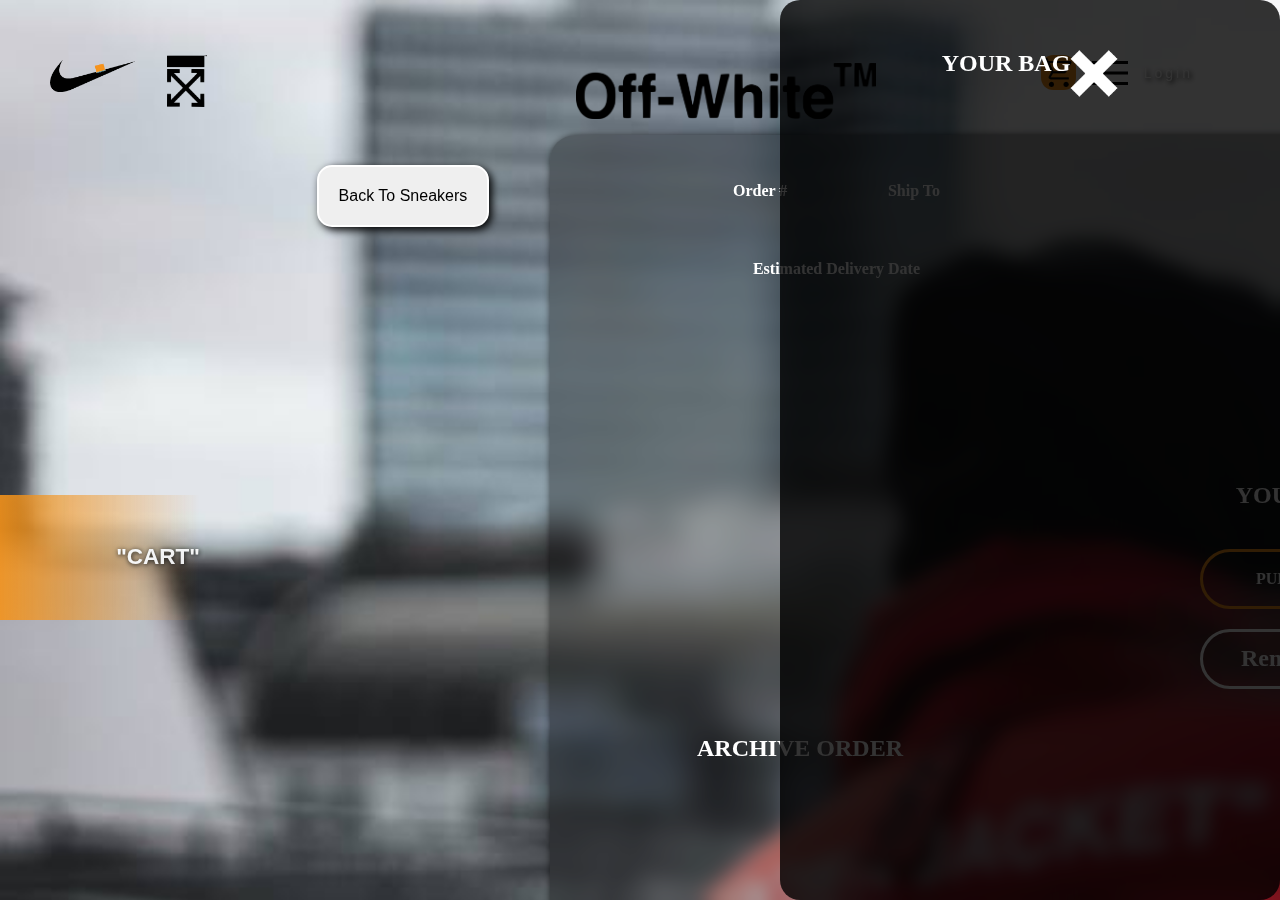
<file: ATB.html>
<!DOCTYPE html>
<html lang="en">
<head>
    <meta charset="UTF-8">
    <meta http-equiv="X-UA-Compatible" content="IE=edge">
    <meta name="viewport" content="width=device-width, initial-scale=1.0">
    <title>Document</title>
    <link rel="stylesheet" href="styles.css" />
    <style>
       .cart-img{
        width: 350px;
        }
    </style>
</head>
<body>
    <div class="main-container">
        <div class="overlay">
       <nav>
            <div class="logo">
                <a href="index.html"> <img class="nike" src="Content/nike ow black.png" alt="" />
                    <img class="ow" src="Content/pngwing.com (1).png" alt="" /></a>
               
              </div>
              <!-- <div class="progress"></div> -->
          <ul>    
            <li class="li1"><a href="#page1"></a></li>
            <li class="li2"><a href="#page2"></a></li>
            <li class="li3"><a href="#page3"></a></li>
            <li class="li4"><a href="#page4"></a></li>
            
          <div class="mini">
              <a href="#"><img width="35px"
                  class="icon c1"
                  src="Content/shopping_cart_FILL0_wght400_GRAD0_opsz48.png"
                  alt=""
              /></a>
              <a href="#"
                ><img onclick="navCartSlide()" width="48px"
                  class="icon c2"
                  src="Content/menu_FILL0_wght400_GRAD0_opsz48.png"
                  alt=""
              /></a>
              <a href="Login.html"><p>Login</p></a>
              
            </ul>
              
        </nav>
        <div class="navCart">
          
          <div class="navTitle">
            <h2>YOUR BAG</h2>
            
            <img onclick="navCartSlide()" width="48px"
            class="icon c2"
            src="Content/exit 2 white .png"
            alt="">
          </div>
           
          <!-- <div class="cart-items">
    
              
                  </div>
       
       <div class="cart-total">
              <strong class="total-title">TOTAL</strong>
              <span class="cart-total-price">$</span>
            </div>
            <button class="purchaseBtn">PURCHASE</button>

            <div class="grand-total">
   
             
            </div>

            <div class="purchase-message">
              
            </div>
            
            
            <div class="bagBtn" onclick="seeBag()">SEE BAG</div>
        </div>
   -->
         
      </div>

      <section class="page">
            <div class="bkgd-container">
                <img class="bkgd-photo"
                width="2560px"
                src="Content/off-white-street-wear-fashion-model-jacket-street-trendy.jpg"
                alt=""
                />
          </div>
          
          <img id="off-white1" src="Content/pngwing.com (2).png" alt="">
         
          <!-- <h1>Choose A Sneaker</h1> -->
          
          <div class="orange-square">
            <h2 id="tag1">"CART"</h2>
          </div>
      
          <div class="transparent-square">
            <h6>Nike Lovers
            </h6>
            <p>Known For Quality, Comfort, Support And cushioning
              Plus A Remarkable Amount Of Support For Your 
              Athletic Or Daily Needs
            </p>
          </div>

        

 <div class="main-bag">

    
            
            <div class="title-bag">
                <h2>YOUR BAG</h2>
            </div>

        

           
        <div class="order-div">
                   <div class="cart-items2">
          


          </div>
     

      

  </div>
             
           <div class="rmbuybtns">

            <div class="cart-total">
              <strong class="total-title"></strong>
              
            </div>
  
        
  
        <div class="purchase-message">
              
            </div>
                
            <div class="purchasebtn"><h1>PURCHASE</h1></div>
                
                <div class="removebtn">
                        <h2>Remove All</h2>
                    </div>
          </div>
     
        

          
            <div class="bottomrow">
                  <h2>ARCHIVE ORDER</h2>
                  <div class="totaldiv">
                  <div class="grand-total">TOTAL CDN  <span class="cart-total-price">$</span></div>
                </div>
            </div>
       
                
          </div>
       </section>
     </div>

     <div class="BTS">
      <a href="Shoes.html"><button class="BTSbtn">Back To Sneakers</button></a>
    </div>

    <div class="extra-info">
           
      <div class="ship">
           <h1>Ship To <Span class="order-name"></Span></h1>
          </div>
      <div class="order-number">
        <h1>Order #<Span class="orderNum-input"></Span></h1>
      </div>

      <div class="delivery-date">
        <h1>Estimated Delivery Date <Span class="month-input"> </Span> <Span class="date-input"></Span></h1>
      </div>

  </div>

    <div class="arrows">
      <img class="prev-arrow" style="visibility: hidden;" src="Content/pngkey.com-curvy-arrow-png-1982127 black.png" alt="">
      <img class="forward-arrow" style="visibility: hidden;" src="Content/pngkey.com-curvy-arrow-png-1982127 black.png" alt="">
  </div>
    
    <script src="ATBscript.js"></script>

   
   
   <script>

setInterval(() => {
       
        
       let cartItems = document.querySelector('.cart-items2');
       let cartHTML = cartItems.innerHTML;
       localStorage.setItem("key1", cartHTML)
       

       let quantityInputs = cartItems.getElementsByClassName('quantity-input')
       let keyCount = n = 2 ; n < 6 ; n++;
       
       
       for(let i = 0; i < quantityInputs.length; i++){
         
         let arr = []
         arr.push(quantityInputs[i].value)
       
       
         localStorage.setItem(`key${keyCount++}`, arr)
        
       };
       
   }, 0);

 
   
        let keyCount = n = 2; n < 6 ; n++;
        document.querySelector('.cart-items2').innerHTML = localStorage.getItem("key1");
        // document.querySelector('.quantity-input').value = localStorage.getItem("key2");
        
        
        
        let quantityInputs = document.getElementsByClassName('quantity-input')
        

        for(let i = 0; i < quantityInputs.length; i++){
          
          quantityInputs[i].value = localStorage.getItem(`key${keyCount++}`);
          
        }
        
     

      </script>
</body>
</html>
</file>
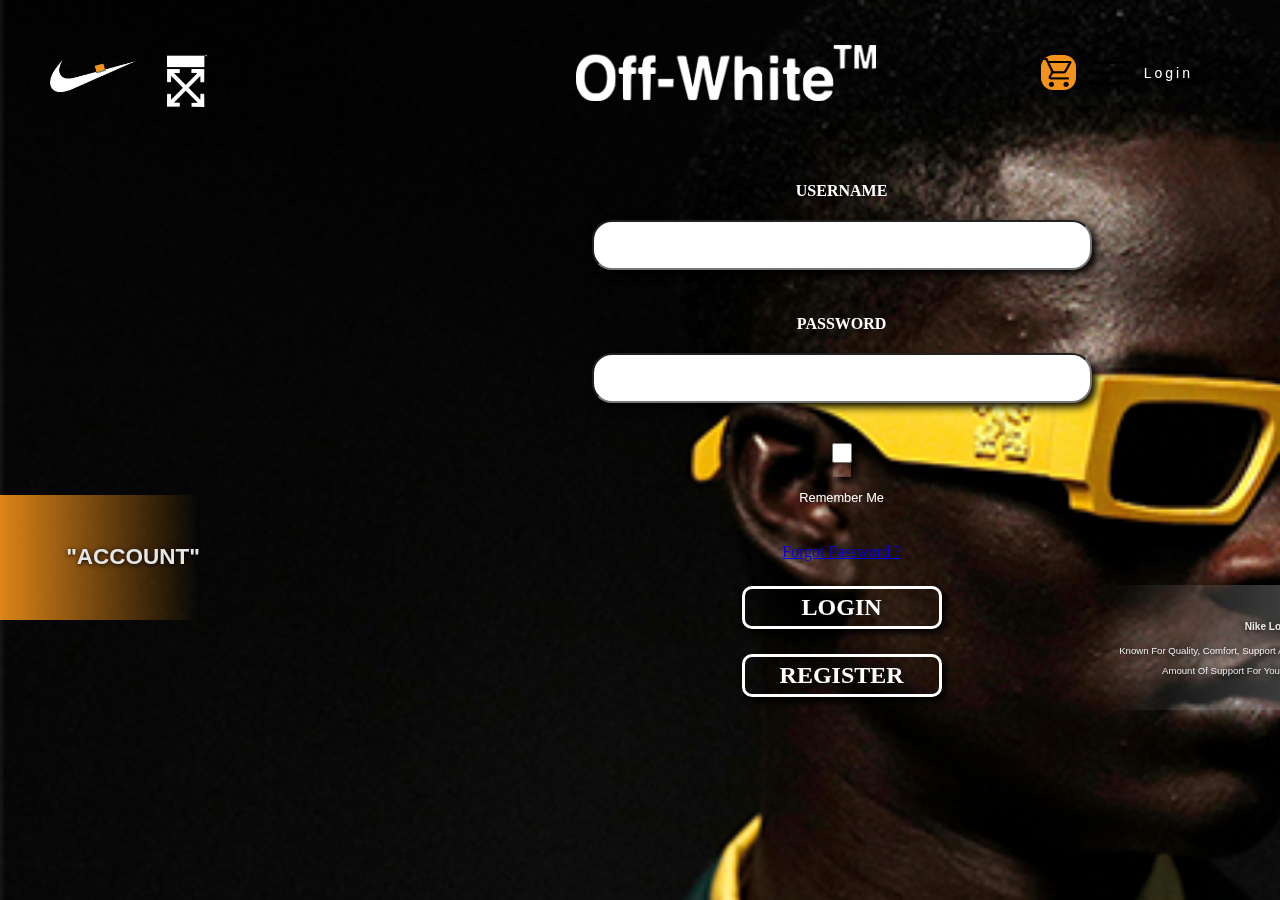
<file: Login.html>
<!DOCTYPE html>
<html lang="en">
<head>
    <meta charset="UTF-8">
    <meta http-equiv="X-UA-Compatible" content="IE=edge">
    <meta name="viewport" content="width=device-width, initial-scale=1.0">
    <title>Document</title>
    <link rel="stylesheet" href="styles.css" />
</head>
<body>
    <div class="main-container">
        <div class="overlay">
       <nav>
            <div class="logo">
                <a href="index.html"> <img class="nike" src="Content/nike ow white.png" alt="" />
                    <img class="ow" src="Content/off white logo white.png" alt="" /></a>
               
              </div>
              <!-- <div class="progress"></div> -->
          <ul>    
            <li class="li1"><a href="#page1"></a></li>
            <li class="li2"><a href="#page2"></a></li>
            <li class="li3"><a href="#page3"></a></li>
            <li class="li4"><a href="#page4"></a></li>
            
          <div class="mini">
              <a href="ATB.html"><img width="35px"
                  class="icon c1"
                  src="Content/shopping_cart_FILL0_wght400_GRAD0_opsz48.png"
                  alt=""
              /></a>
              <a href="#"
                ><img width="48px"
                  class="icon c2"
                  src="Content/menu_FILL0_wght400_GRAD0_opsz48.png"
                  alt=""
              /></a>
              <a href=""><p>Login</p></a>
              
            </ul>
              
        </nav>
    
        <!-- <div id="circBar" class="circles">
          
          <a href="#page1"><img data-active="page1" class="circle g g1 g active-circ" src="Content/circle 1.png" alt=""></a>
          <a href="#page2"><img data-active="page2" class="circle g g2 g" src="Content/circle 1.png" alt=""></a>
          <a href="#page3"><img data-active="page3" class="circle g g3 g" src="Content/circle 1.png" alt=""></a>
          <a href="#page4"><img data-active="page4" class="circle g g4 g" src="Content/circle 1.png" alt=""></a>
          
         </div> -->
         
      </div>

      <section class="page">
            <div class="bkgd-container">
                <img class="bkgd-photo"
                width="2560px"
                src="Content/d6d14da4-ef59-455b-a4a1-a96b8f62c48e_tophero-1.jpg"
                alt=""
                />
          </div>
          
          <div class="orange-square">
            <h2 id="tag1">"ACCOUNT"</h2>
          </div>
      
          <div class="transparent-square">
            <h6>Nike Lovers
            </h6>
            <p>Known For Quality, Comfort, Support And cushioning
              Plus A Remarkable Amount Of Support For Your 
              Athletic Or Daily Needs
            </p>
          </div>

          <div class="contact-container2">
            
            <img id="off-white" src="Content/pngwing.com (2) white.png" alt="">
           
            <div class="case2">
                <h1>USERNAME</h1>
                <input type="text" name="" id="">
            </div>
            
            <div class="case2">
                <h1>PASSWORD</h1>
                <input type="text" name="" id="">
            </div>

            <div class="case2">
              <input class="newsCheckbox" type="checkbox">
              <p class="create3">Remember Me</p>
          </div>

            <div class="case2">
              <a href="#">Forgot Password ?</a>
          </div>

            

            <div class="case2">
                <a href="#" class="loginBtn">LOGIN</a>
            </div>
            <div class="case2">
                <a href="register.html" class="registerBtn">REGISTER</a>
            </div>
            
                  
             
             
             
          </div>
      </section>

    </div>
    
    <script src="script.js"></script>
</body>
</html>
</file>
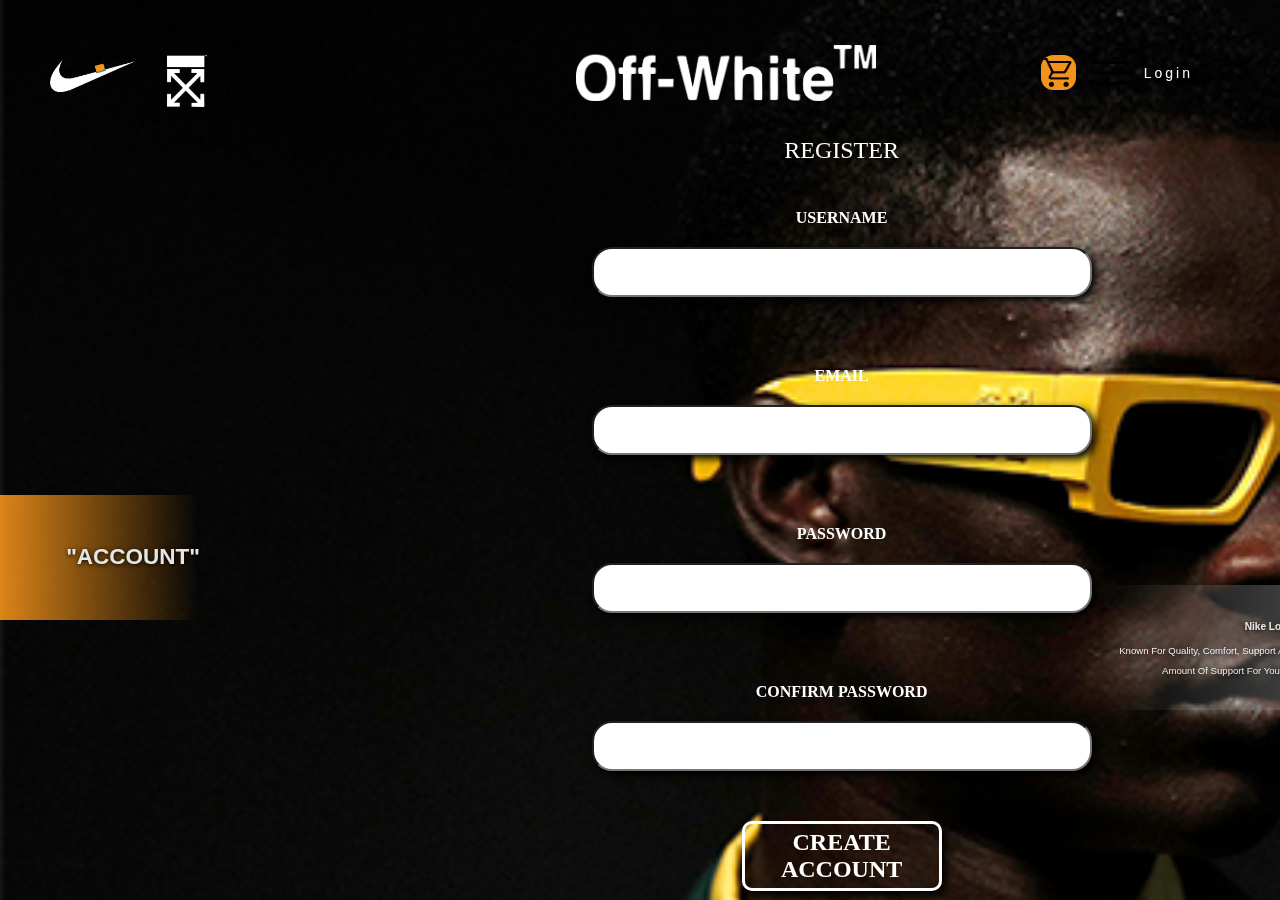
<file: register.html>
<!DOCTYPE html>
<html lang="en">
<head>
    <meta charset="UTF-8">
    <meta http-equiv="X-UA-Compatible" content="IE=edge">
    <meta name="viewport" content="width=device-width, initial-scale=1.0">
    <title>Document</title>
    <link rel="stylesheet" href="styles.css" />
</head>
<body>
    <div class="main-container">
        <div class="overlay">
       <nav>
            <div class="logo">
                <a href="index.html"> <img class="nike" src="Content/nike ow white.png" alt="" />
                    <img class="ow" src="Content/off white logo white.png" alt="" /></a>
               
              </div>
              <!-- <div class="progress"></div> -->
          <ul>    
            <li class="li1"><a href="#page1"></a></li>
            <li class="li2"><a href="#page2"></a></li>
            <li class="li3"><a href="#page3"></a></li>
            <li class="li4"><a href="#page4"></a></li>
            
          <div class="mini">
              <a href="ATB.html"><img width="35px"
                  class="icon c1"
                  src="Content/shopping_cart_FILL0_wght400_GRAD0_opsz48.png"
                  alt=""
              /></a>
              <a href="#"
                ><img width="48px"
                  class="icon c2"
                  src="Content/menu_FILL0_wght400_GRAD0_opsz48.png"
                  alt=""
              /></a>
              <a href="Login.html"><p>Login</p></a>
              
            </ul>
              
        </nav>
    
        <!-- <div id="circBar" class="circles">
          
          <a href="#page1"><img data-active="page1" class="circle g g1 g active-circ" src="Content/circle 1.png" alt=""></a>
          <a href="#page2"><img data-active="page2" class="circle g g2 g" src="Content/circle 1.png" alt=""></a>
          <a href="#page3"><img data-active="page3" class="circle g g3 g" src="Content/circle 1.png" alt=""></a>
          <a href="#page4"><img data-active="page4" class="circle g g4 g" src="Content/circle 1.png" alt=""></a>
          
         </div> -->
         
      </div>

      <section class="page">
            <div class="bkgd-container">
                <img class="bkgd-photo"
                width="2560px"
                src="Content/d6d14da4-ef59-455b-a4a1-a96b8f62c48e_tophero-1.jpg"
                alt=""
                />
          </div>
          
          <div class="orange-square">
            <h2 id="tag1">"ACCOUNT"</h2>
          </div>
      
          <div class="transparent-square">
            <h6>Nike Lovers
            </h6>
            <p>Known For Quality, Comfort, Support And cushioning
              Plus A Remarkable Amount Of Support For Your 
              Athletic Or Daily Needs
            </p>
          </div>

          <div class="contact-container2">
            
            <img id="off-white" src="Content/pngwing.com (2) white.png" alt="">

        <div class="extra">

            <h11 class="althead">REGISTER</h11>
           
            <div class="case2">
                <h1>USERNAME</h1>
                <input type="text" autocomplete="off" value="" name="" id="username">
            </div>

            <div class="case2 collapse1 userPrompt">
                <div class="uPrompt-inner">

                </div>


            </div>

            <div class="case2">
                <h1>EMAIL</h1>
                <input type="text" autocomplete="off" name="" id="email">
            </div>

        

            <div class="case2 emailPromptDeny">


            </div>
            
            <div class="case2">
                <h1>PASSWORD</h1>
                <input type="text" name="" id="password">
            </div>


            <div class="case2 collapse passPrompt">
                    <div class="pPrompt-inner">
                    
                    </div>

            </div>

            <div class="case2">
                <h1>CONFIRM PASSWORD</h1>
                <input type="text" value="" name="" id="confirm">
            </div>

            <div class="case2 collapse confirmPrompt">


            </div>

        
           

            <div class="case2">
                <div class="createAccountBtn">CREATE ACCOUNT</div>
                </div>

            <div class="case2 denyPrompt">


            </div>

          
        </div>

       
       
                <div class="case2 createPromptDiv">

                  
                     </div>


                </div>         
             
             
             
          </div>
      </section>

    </div>
    
    <script src="registerScript.js"></script>
</body>
</html>
</file>
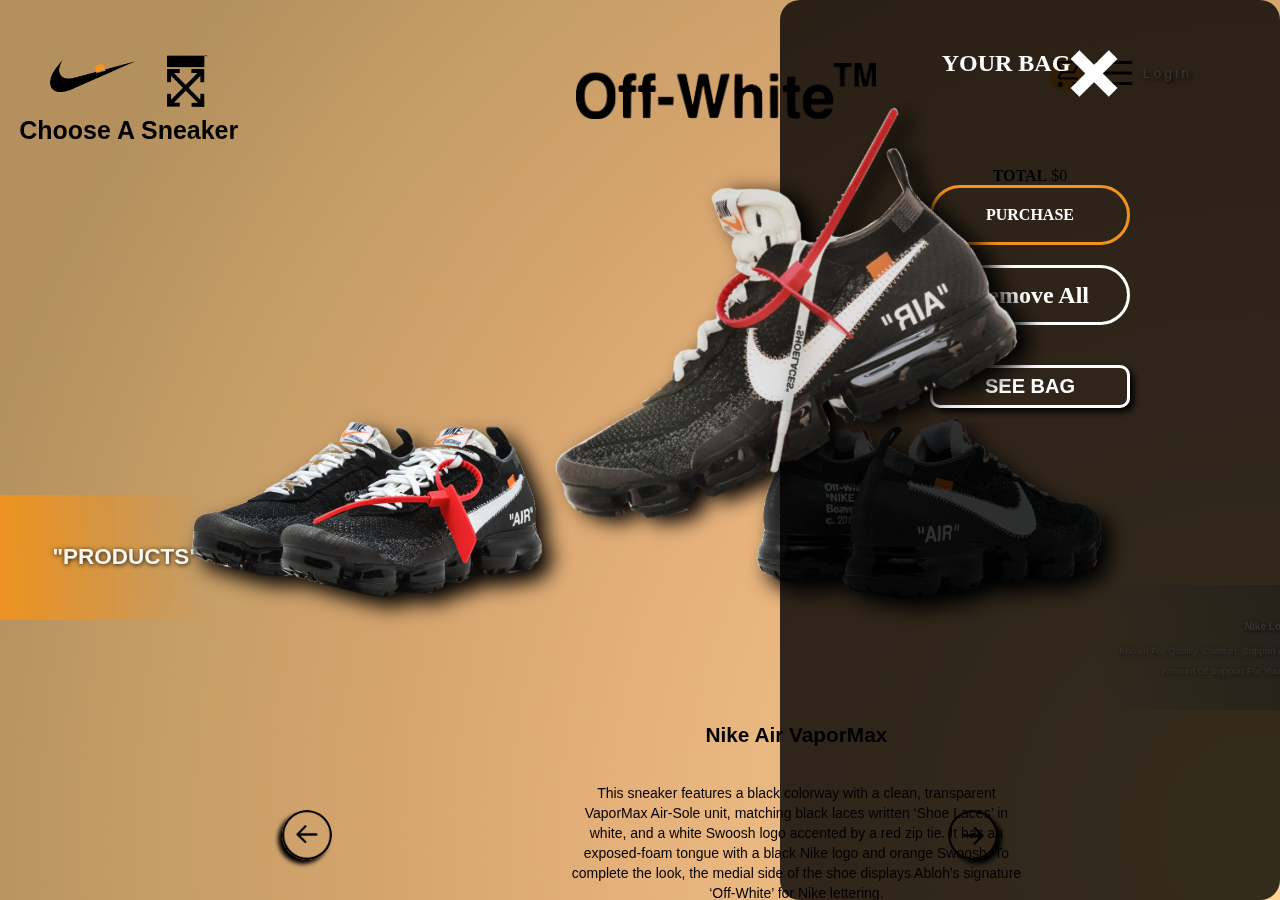
<file: Shoes.html>
<!DOCTYPE html>
<html lang="en">
<head>
    <meta charset="UTF-8">
    <meta http-equiv="X-UA-Compatible" content="IE=edge">
    <meta name="viewport" content="width=device-width, initial-scale=1.0">
    <title>Document</title>
    <link rel="stylesheet" href="styles.css" />
    <style>
      .cart-img{
        width: 100px;
        }
    </style>
</head>
<body>
    <div class="main-container">
        <div class="overlay">
       <nav>
            <div class="logo">
                <a href="index.html"> <img class="nike" src="Content/nike ow black.png" alt="" />
                    <img class="ow" src="Content/pngwing.com (1).png" alt="" /></a>
               
              </div>
              <!-- <div class="progress"></div> -->
          <ul>    
            <li class="li1"><a href="#page1"></a></li>
            <li class="li2"><a href="#page2"></a></li>
            <li class="li3"><a href="#page3"></a></li>
            <li class="li4"><a href="#page4"></a></li>
            
          <div class="mini">
              <a href="ATB.html"><img width="35px"
                  class="icon c1"
                  src="Content/shopping_cart_FILL0_wght400_GRAD0_opsz48.png"
                  alt=""
              /></a>
             <img onclick="navCartSlide()" width="48px"
                  class="icon c2"
                  src="Content/menu_FILL0_wght400_GRAD0_opsz48.png"
                  alt=""
             >
              <a href="Login.html"><p>Login</p></a>
              
            </ul>
              
        </nav>

        <div class="navCart">
          
          <div class="navTitle">
            <h2>YOUR BAG</h2>
            
            <img onclick="navCartSlide()" width="48px"
            class="icon c2"
            src="Content/exit 2 white .png"
            alt="">
          </div>
           
          <div class="cart-items">



          
          </div>
       
       <div class="cart-total">
              <strong class="total-title">TOTAL</strong>
              <span class="cart-total-price">$</span>
            </div>
            <div class="purchasebtn"><h1>PURCHASE</h1></div>

            <div class="removebtn">
              <h2>Remove All</h2>
          </div>

            <div class="grand-total">
   
             
            </div>

            <div class="purchase-message">
              
            </div>
<!-- 
            <button class="testBtn">Test Btn</button>
            <button class="clearBtn">clear Btn</button> -->

           
           
           <form action="ATB.html">

            <div class="bagBtn" onclick="seeBag()">SEE BAG</div>

            </form> 
             
        </div>

      
    
  
         
      </div>

      <div class="cas">
        Choose A Sneaker
       </div>

      <section class="page">
            <div class="bkgd-container">
                <img class="bkgd-photo"
                width="2560px"
                src="Content/off white shoes bkgd orange.png"
                alt=""
                />
          </div>
          
          <img id="off-white1" src="Content/pngwing.com (2).png" alt="">
       
          
          
          <div class="orange-square">
            <h2 id="tag1">"PRODUCTS"</h2>
          </div>
      
          <div class="transparent-square">
            <h6>Nike Lovers
            </h6>
            <p>Known For Quality, Comfort, Support And cushioning
              Plus A Remarkable Amount Of Support For Your 
              Athletic Or Daily Needs
            </p>
          </div>

          <div class="preShoeRight">
            <div class="innerRight">
              <img width="425px" class="preShoePhoto2" src="Content//pngs-trans/vapormax back.png" alt="">
            </div>
            
             </div>
          
          <div class="preShoeLeft">
            <div class="innerLeft">
              <img width="425px" class="preShoePhoto" src="Content//pngs-trans/vapormax front.png" alt="">
            </div>

             </div>
          
<div class="shoes">
       
  
      <div class="w1 g shop-item-active">
                  <img class="shoe" id="shoe1"  src="Content/shoe 1.png" alt="">
                  <h3 class="subtitle">Nike Air VaporMax</h3>
                  <p class="info">This sneaker features a black colorway with a clean, transparent VaporMax Air-Sole unit, matching black laces written ‘Shoe Laces’ in white, and a white Swoosh logo accented by a red zip tie. It has an exposed-foam tongue with a black Nike logo and orange Swoosh. To complete the look, the medial side of the shoe displays Abloh's signature ‘Off-White’ for Nike lettering.</p>
                  
              <div class="shoebtn-div">
                <div class="price">$1524</div>
                    <div class="ATB">ADD TO BAG</div>
                
                  </div>
                </div>

        <div class="w2 shop-item g ">
                  <img class="shoe" id="shoe2"  src="Content/snkrs-special-off-white-dunk-5-e1623680402966.png" alt="">
                  <h3 class="subtitle">Nike Dunk Low</h3>
                  <p class="info">This sneaker features a black colorway with a clean, transparent VaporMax Air-Sole unit, matching black laces written ‘Shoe Laces’ in white, and a white Swoosh logo accented by a red zip tie. It has an exposed-foam tongue with a black Nike logo and orange Swoosh. To complete the look, the medial side of the shoe displays Abloh's signature ‘Off-White’ for Nike lettering.</p>
                  
              <div class="shoebtn-div">
                <div class="price">$1463</div>
                    <div class="ATB">ADD TO BAG</div>
                
                  </div>
                </div>

        <div class="w3 shop-item g ">
                  <img class="shoe" id="shoe3"  src="Content/shoe 2 flip.png" alt="">
                  <h3 class="subtitle">NIKE Air jordan IV</h3>
                  <p class="info">This sneaker features a black colorway with a clean, transparent VaporMax Air-Sole unit, matching black laces written ‘Shoe Laces’ in white, and a white Swoosh logo accented by a red zip tie. It has an exposed-foam tongue with a black Nike logo and orange Swoosh. To complete the look, the medial side of the shoe displays Abloh's signature ‘Off-White’ for Nike lettering.</p>
                  
              <div class="shoebtn-div">
                <div class="price">$975</div>
                    <div class="ATB">ADD TO BAG</div>
                
                  </div>
                </div>

        <div class="w4 shop-item g ">
                  <img class="shoe" id="shoe4"  src="Content/Vigil-Nike-Inline02-GQ-07022019_3x2 trans.png" alt="">
                  <h3 class="subtitle">Nike Terra Kiger 5</h3>
                  <p class="info">This sneaker features a black colorway with a clean, transparent VaporMax Air-Sole unit, matching black laces written ‘Shoe Laces’ in white, and a white Swoosh logo accented by a red zip tie. It has an exposed-foam tongue with a black Nike logo and orange Swoosh. To complete the look, the medial side of the shoe displays Abloh's signature ‘Off-White’ for Nike lettering.</p>
                  
              <div class="shoebtn-div">
                <div class="price">$2235</div>
                    <div class="ATB">ADD TO BAG</div>
                
                  </div>
                </div>

       <div class="w5 shop-item g ">
                  <img class="shoe" id="shoe5"  src="Content/blue nike ow sneaker.png" alt="">
                  <h3 class="subtitle">Nike Air Force 1 Low</h3>
                  <p class="info">This sneaker features a black colorway with a clean, transparent VaporMax Air-Sole unit, matching black laces written ‘Shoe Laces’ in white, and a white Swoosh logo accented by a red zip tie. It has an exposed-foam tongue with a black Nike logo and orange Swoosh. To complete the look, the medial side of the shoe displays Abloh's signature ‘Off-White’ for Nike lettering.</p>
                  
              <div class="shoebtn-div">
                <div class="price">$1735</div>
                    <div class="ATB">ADD TO BAG</div>
                
                  </div>
          </div>




        </div>
          
          <div class="arrows">
            <img class="prev-arrow" src="Content/pngkey.com-curvy-arrow-png-1982127 black.png" alt="">
            <img class="forward-arrow" src="Content/pngkey.com-curvy-arrow-png-1982127 black.png" alt="">
        </div>
          
      </section>

    </div>
    
    <script src="shoesScript.js"></script>

    <script>
const bagBtn = document.querySelector('.bagBtn')
bagBtn.addEventListener('click', totalCartHTML)
document.querySelector('.ATB').addEventListener('click', localATBBtn)



// test/clear buttons

// const testBtn = document.querySelector('.testBtn')
//  testBtn.addEventListener('click', () => {

//   let cartItems = document.querySelector('.cart-items');
//   let cartHTML = cartItems.innerHTML
//   localStorage.setItem("key1", cartHTML)

  
//   let quantityInputs = cartItems.getElementsByClassName('quantity-input')
//   let keyCount = i = 2 ; i < 6 ; i++;
  
  
//   for(let i = 0; i < quantityInputs.length; i++){
    
//     let arr = []
//     arr.push(quantityInputs[i].value)
   
   
//     localStorage.setItem(`key${keyCount++}`, arr)
//     console.log(arr)
//   };
  

     
// })

// clear
//   clear doesnt need a loop or specific key apparently

// const clearBtn = document.querySelector('.clearBtn').addEventListener('click', () =>{
//   let keyCount = i = 2 ; i < 6 ; i++;
//   for( let i = 0; i< localStorage.length; i++){

//     localStorage.clear()

//   }

// })



// SEE BAG btn
      

function totalCartHTML(){
    setTimeout(() => {
       
        
        let cartItems = document.querySelector('.cart-items');
        let cartHTML = cartItems.innerHTML;
        localStorage.setItem("key1", cartHTML)
        

        let quantityInputs = cartItems.getElementsByClassName('quantity-input')
        let keyCount = n = 2 ; n < 6 ; n++;
        
        
        for(let i = 0; i < quantityInputs.length; i++){
          
          let arr = []
          arr.push(quantityInputs[i].value)
        
        
          localStorage.setItem(`key${keyCount++}`, arr)
         
        };


        
    }, 0);


  }
 
  // ATB set items

  function localATBBtn(){

    setInterval(() => {
       
        
       let cartItems = document.querySelector('.cart-items');
       let cartHTML = cartItems.innerHTML;
       localStorage.setItem("key1", cartHTML)
       

       let quantityInputs = cartItems.getElementsByClassName('quantity-input')
       let keyCount = n = 2 ; n < 6 ; n++;
       
       
       for(let i = 0; i < quantityInputs.length; i++){
         
         let arr = []
         arr.push(quantityInputs[i].value)
       
       
         localStorage.setItem(`key${keyCount++}`, arr)
        
       };
       
   }, 0);

  }

// get items

        
        document.querySelector('.cart-items').innerHTML = localStorage.getItem("key1");
        // document.querySelector('.quantity-input').value = localStorage.getItem("key2");
  
        let quantityInputs = document.getElementsByClassName('quantity-input')
         for(let i = 0; i < quantityInputs.length; i++){
          let keyCount = n = 2; n < 6 ; n++;
          quantityInputs[i].value = localStorage.getItem(`key${keyCount++}`);
          
           }



  
    </script>
</body>
</html>
</file>
<file: styles.css>
/* .bkgd-container {
    z-index: -100;
    background-size: cover;
    position: fixed;
    min-width: 100%;
    min-height: 100%;
    height: 100vh;
    } */

    body{
       
    }

    .main-container{
        /* z-index: 1;
        position: fixed; */
        
        scroll-behavior: smooth;
        scroll-snap-type: y mandatory;
        overflow-y: scroll;
        /* overflow-y: visible; */
        height: 100vh;
   
    }

:root{
    --clr1: #f4931b; 
}

    .bkgd-container{
      
        /* background-image: linear-gradient(to left, #d9e3db, #949794 ); */
        z-index: 2;
        height: 100vh;
        
    }

    .overlay{
        z-index: 1;
    }

  

    .animateBkgd{
        animation: bkgdImageAnimate .3s ease ;
        
    }

    .animateBkgd2{
        animation: bkgdImageAnimate2 .3s ease ;
        
    }

    @keyframes bkgdImageAnimate{

        from{
           
            transform: translateX(-100%);
            transition: opacity 250ms ease-in, transform 400ms ease-in;
        }
        to{
           
            transform: translateX(0%);
            transition: opacity 250ms ease-in, transform 400ms ease-in;
        }



    }


    @keyframes bkgdImageAnimate2{

        from{
            transform: translateX(150%);
            transition: opacity 250ms ease-in, transform 400ms ease-in;
        }
        to{
           
            transform: translateX(0%);
            transition: opacity 250ms ease-in, transform 400ms ease-in;
        }



    }



    .virgil1{
       
        margin-left: -85%;
        top: 15%;
        width: 1200px;
        
    }

    .virgil2{
        margin-right: -85%;
        top: 30%;
        width: 800px;
       
    }

    .virgil1, .virgil2{
        position: fixed;
        
    }
    
    .virgil-box1{
        display: flex;
        justify-content: center;
        align-items: center;
    }

    .virgil-box2{
        display: flex;
        justify-content: center;
        align-items: center;
    }


    
    .from-left{
        animation: virgilFade1 .6s ease forwards;
    }
     
    .from-right{
       
         animation: virgilFade2 .6s ease forwards;
    }


    
    .off{
        transform: translateX(-100%)
    }

    .off2{
        transform: translateX(150%)
    }

 

    @keyframes virgilFade1{
        from {
            transform: translateX(-50%);
            transition: opacity 250ms ease-in, transform 200ms ease-in;
            opacity: 0;
          }
          to {
            opacity: 1;
            transform: translateX(0px);
           }
    }

    @keyframes virgilFade2{
        from {
            transform: translateX(50%);
            transition: opacity 250ms ease-in, transform 200ms ease-in;
            opacity: 0;
          }
          to {
            opacity: 1;
            transform: translateX(0px);
           }
    }



    section{
        scroll-snap-align: start;
        height: 111vh;
        
        
    }


* {
    box-sizing: border-box;
    padding: 0;
    margin: 0;
    
}


a{
    padding: 0px 5px 0px 5px;
}


nav{
    z-index: 1;
    position: fixed;
    top: 0;
    left:0;
    width: 100%;
    height:50px;
    box-sizing: border-box;
   }

   nav li a:hover {
    filter: drop-shadow(3px 3px 10px black);
    transition: .3s ease;
    color: var(--clr1);
   }

.space{
    width:100px;
    height:100px;
}

 .logo{
      
    display: flex;
    float: left;
    /* flex-direction: column; */
    align-items: center;
    margin-left: 25px;
    margin-top: 40px;
}

.logo-img{
    filter: drop-shadow(1px 1px 1px white);
}


.nike{
    width: 125px;
    padding: 20px;
}
    
   


.ow {
   width: 50px;
   padding: 5px;
   margin-right: 40px;
    
 }

/* .progress{
    --progress: 0;
    height: 10px;
    width: var(--progress);
    background: linear-gradient(to right, black , transparent);
} */


  nav ul {
      margin-top: 50px;
      display: flex;
      height: 45px;
      flex-direction: row;
      justify-content: space-around;
      align-items: center;
  }



  nav li {
    list-style: none;
  }
  


   nav a{
      
        text-decoration: none;
        color: white;
        font-weight: 600;
        text-shadow: 2px 2px 5px black ;
        letter-spacing: 3px;
        font-style: normal;
        text-align: center; font-family: Candara, Calibri, Segoe, "Segoe UI", Optima, Arial, sans-serif; font-size: 15px; font-style: normal; font-variant: normal; font-weight: 700; line-height: 26.4px; } h3 { font-family: Candara, Calibri, Segoe, "Segoe UI", Optima, Arial, sans-serif; font-size: 14px; font-style: normal; font-variant: normal; font-weight: 700; line-height: 15.4px; } p { font-family: Candara, Calibri, Segoe, "Segoe UI", Optima, Arial, sans-serif; font-size: 14px; font-style: normal; font-variant: normal; font-weight: 400; line-height: 20px; } blockquote { font-family: Candara, Calibri, Segoe, "Segoe UI", Optima, Arial, sans-serif; font-size: 21px; font-style: normal; font-variant: normal; font-weight: 400; line-height: 30px; } pre { font-family: Candara, Calibri, Segoe, "Segoe UI", Optima, Arial, sans-serif; font-size: 13px; font-style: normal; font-variant: normal; font-weight: 400; line-height: 18.5714px;
    }

    nav .mini a{
        display: flex;
    justify-content: center;
    align-items: center;
    }

        .mini{
    display: flex;
    justify-content: center;
    align-items: center;
        }

    
 

    .ow2{
        position: relative;
        width: 300px;
        float:right ;
        padding: 0;
        margin-right: 150px;
        top: -240px;
    }

  

    .c1{
        background-color: #f4931b;
        border-radius: 35%;
        
    }

    .c2{
        cursor: pointer;
        
       }

 
    .logo2{
      
    }



    .orange-square{
        width: 200px;
        height: 125px;
        position: fixed;
        opacity: .9;
        background-image: linear-gradient(to right, rgba(244,147,27,1), rgba(0,0,0,0));
        top: 55%;
        display:flex;
        justify-content: flex-end;
        align-items: center;
        color: white;
        text-shadow: black .5px .5px 5px;
        text-align: center; font-family: Candara, Calibri, Segoe, "Segoe UI", Optima, Arial, sans-serif; font-size: 15px; font-style: normal; font-variant: normal; font-weight: 700; line-height: 26.4px; } h3 { font-family: Candara, Calibri, Segoe, "Segoe UI", Optima, Arial, sans-serif; font-size: 14px; font-style: normal; font-variant: normal; font-weight: 700; line-height: 15.4px; } p { font-family: Candara, Calibri, Segoe, "Segoe UI", Optima, Arial, sans-serif; font-size: 14px; font-style: normal; font-variant: normal; font-weight: 400; line-height: 20px; } blockquote { font-family: Candara, Calibri, Segoe, "Segoe UI", Optima, Arial, sans-serif; font-size: 21px; font-style: normal; font-variant: normal; font-weight: 400; line-height: 30px; } pre { font-family: Candara, Calibri, Segoe, "Segoe UI", Optima, Arial, sans-serif; font-size: 13px; font-style: normal; font-variant: normal; font-weight: 400; line-height: 18.5714px;
        
    }

    .transparent-square{
        width: 350px;
        height: 125px;
        position: fixed;
        opacity: .9;
        background-image: linear-gradient(transparent, gray);
        background-image: linear-gradient(to left, gray, transparent);
        top: 65%;
        margin-left: 85.8%;
        float:left;
        padding:20px;
        display:flex;
        flex-direction: column;
        justify-content: center;
        align-items: center;
        color: white;
        text-shadow: black .5px .5px 5px;
        text-align: center; font-family: Candara, Calibri, Segoe, "Segoe UI", Optima, Arial, sans-serif; font-size: 15px; font-style: normal; font-variant: normal; font-weight: 700; line-height: 26.4px; } h3 { font-family: Candara, Calibri, Segoe, "Segoe UI", Optima, Arial, sans-serif; font-size: 14px; font-style: normal; font-variant: normal; font-weight: 700; line-height: 15.4px; } p { font-family: Candara, Calibri, Segoe, "Segoe UI", Optima, Arial, sans-serif; font-size: 14px; font-style: normal; font-variant: normal; font-weight: 400; line-height: 20px; } blockquote { font-family: Candara, Calibri, Segoe, "Segoe UI", Optima, Arial, sans-serif; font-size: 21px; font-style: normal; font-variant: normal; font-weight: 400; line-height: 30px; } pre { font-family: Candara, Calibri, Segoe, "Segoe UI", Optima, Arial, sans-serif; font-size: 13px; font-style: normal; font-variant: normal; font-weight: 400; line-height: 18.5714px;
    }

    .transparent-square p {
        font-size:  .6rem;
    }


    

    .arrows{
        display: flex;
        justify-content: center;
        align-items: center;
        
    }

    .prev-arrow, .forward-arrow{
        position: relative;
        width:50px;
        top: 90%;
        border-radius: 50%;

    }

    .prev-arrow{
        rotate: 180deg;
        position: fixed;
        left: 22%;
        box-shadow: black 4px -4px 4px;
        cursor: pointer;
    }

    .forward-arrow{
        position: fixed;
        box-shadow: black 4px 4px 4px;
        right: 22%;
        cursor: pointer;
    }



.forward-arrow:hover, .prev-arrow:hover{
    transform: scale(1.1);
    transition: ease-in 0.3s;
}




.Mprev-arrow, .Mforward-arrow{
    position: relative;
    width:30px;
    top: 40%;
    filter: drop-shadow(1px 1px 6px white);
    }


.Mforward-arrow:hover, .Mprev-arrow:hover{
    transform: scale(1.1);
    transition: ease-in 0.3s;
}


.mainPage-arrows{
    display: flex;
    justify-content: center;
    align-items: center;
}

.Mprev-arrow{
        position: fixed;
        right: 95%;
        cursor: pointer;
        z-index: 2;
}

.Mforward-arrow{
    z-index: 2;
    rotate: 180deg;
    position: fixed;
    left: 95%;
    cursor: pointer;  
}






.circles{
    position: fixed;
    left: 45.3%;
    top:75%;
    padding:20px;
    
  
}

.circle:hover{
    transform: scale(1.1);
    transition: ease-in 0.2s;
    cursor: pointer;
    

}

.circle.active-circ{
    -webkit-filter: brightness(10%);
    transform: scale(1.2);
}



    .g1, .g2, .g3, .g4, .g5{
        margin: 10px;
        margin-top: 90%;
        border-radius: 50%;
       
        opacity: 0.8;
        width: 20px;
        box-shadow: black 2px 2px 5px;
        
     
    }




/* .g3{
        margin: 10px;
        border-radius: 50%;
        box-shadow: black 2px 2px 5px;
        width: 20px;
    } */
    
    
    .preShoeRight, .preShoeLeft{
        position: fixed;
        filter: drop-shadow(10px 10px 10px black);
        width: 500px;
        height: 500px;
        /* rotate: -25deg; */
        
      

    }

    .innerRight, .innerLeft {

    }
    


    .preShoeRight{
       top: 25%;
       right: 5%;
    }

   .preShoeLeft{
    top: 25%;
    left: 12%;
   
    }

    .preShoePhoto{
        /* position: fixed;
        top: 25%;
        left: 15%; */
    }

    #shoe1,#shoe2,#shoe3,#shoe4{
        width: 650px;
        margin-left: -120px;
    }

    #shoe5{
        /* margin-left: 35px; */
        width: 500px;
    }

    .shoe{
        
       
        filter: drop-shadow(10px 10px 10px black);
        rotate: -25deg;
        transition: transform 1s;
        /* animation: sneakerImageFade .3s ease forwards; */
        transform-origin: 0 0;
        
      
         }

         .shoe:hover{
            transform: translateY(20px);
            
        }

        .animate{
             animation: sneakerImageFade .3s ease forwards;
        }

        .animate2{
            animation: sneakerImageFade 1s ease forwards;
        }

      
    .info, .subtitle {
        display: flex;
        justify-content: center;
        align-items: center ;
        color: black;
        width: 500px;
        padding: 20px;
        margin-left: 60px;
    }
    
    .subtitle{
        font-size: 1.3rem;
        color: black;
        padding-bottom: 20px;
       
    }

    .shoes{
        z-index: 3;
        position: fixed;
        top: 30%;
        left: 38%;
        display:flex;
        flex-direction: column;
        scroll-behavior: smooth;
        /* overflow: hidden; */
        perspective: 100px;
       /* animation: scroll 40s linear infinite; */
    }

  

    .sbtn-div{
        padding-top: 50px;
        display: flex;
        justify-content: center;
        align-items: center;
        margin-left: 50px;
    }

    .sbtn-div:hover, .cbtn-div:hover, .ATB:hover, .bagBtn:hover, 
    .purchasebtn:hover, .removebtn:hover, .sendBtn:hover, .BTSbtn:hover{
        transform: scale(0.95);
        transition: ease 0.3s;
    }



    .removebtn{
        cursor: pointer;
    }

    .shoebtn-div{
        padding: 15px;
        display: flex;
        flex-direction: column;
        justify-content: center;
        align-items: center;
        margin-left: 50px;
    }

    #select, .ATB{
        color: black;
        border: black 3px solid ;
    }

    .bagBtn{
        color:white;
        border: white 3px solid ;
    }

    #select, .ATB, .bagBtn{
        font-size: 1.5rem;
        font-weight: bolder;
        background-color: transparent;
      
        border-radius: 10px;
        width: 200px;
        cursor: pointer;
        padding: 5px;
        box-shadow: black 4px 4px 7px;
        text-decoration: none;
        text-align: center; font-family: Candara, Calibri, Segoe, "Segoe UI", Optima, Arial, sans-serif; font-size: 20px; font-style: normal; font-variant: normal; font-weight: 700; line-height: 26.4px; } h3 { font-family: Candara, Calibri, Segoe, 
            "Segoe UI", Optima, Arial, sans-serif; font-size: 20px; font-style: normal; font-variant: normal; font-weight: 700; line-height: 15.4px; } p { font-family: Candara, Calibri, Segoe, "Segoe UI", Optima, Arial, sans-serif; font-size: 14px; 
                font-style: normal; font-variant: normal; font-weight: 400; line-height: 20px; } blockquote { font-family: Candara, Calibri, Segoe, "Segoe UI", Optima, Arial, sans-serif; font-size: 21px; font-style: normal; font-variant: normal; font-weight: 400; line-height: 30px; } 
                pre { font-family: Candara, Calibri, Segoe, "Segoe UI", Optima, Arial, sans-serif; font-size: 13px; font-style: normal; font-variant: normal; font-weight: 400; line-height: 18.5714px;

    }

    
    .price{
        font-size: 1.5rem;
        font-weight: bolder;
        color: black;
        background-color: transparent;
        border: black 3px solid ;
        border-radius: 10px;
        width: 200px;
        cursor: pointer;
        padding: 5px;
        border: none;
        text-align: center;
        margin-bottom: 20px;

    }
    
    .shoeBigger{
        
            margin-left: -150px;
            width: 700px;
            filter: drop-shadow(10px 10px 10px black);
            rotate: -25deg;
            transition: transform 1s;
            /* animation: sneakerImageFade .3s ease forwards; */
            transform-origin: 0 0;
           
          
           
    }


    /* #shoe2{
       
      
        rotate: -25deg;
        filter: drop-shadow(10px 10px 10px black);
    } */


  

    /* .shoes:active {
        width: 700px;
        transform: scale(1.1);
        rotate: -25deg;
        filter: drop-shadow(10px 10px 10px black);
    } */

 

    .fade-in {
        opacity: 0;
        transition: opacity 150ms ease-in-out;
        
    }

    .fade-in.appear{
        opacity: 1;
       
    }

  

   
    @keyframes sneakerImageFade{
        from {
          opacity: 0 ;
          transform: translateX(50px);
        }
        to {
          opacity: 1;
          transform: translateX(0px);
         }
        }

.contact-container{
    position: fixed;
    top: 20%; 
    left: 42.5%;
    color: black;
    text-align: center;
    text-shadow: 2px 2px 4px white;
    display: flex;
    flex-direction: column;
    justify-content: center;
    align-items: center;
    padding-top: 20px;
}

.contact-container2{
    
    position: fixed;
    top: 13%; 
    left: 34.5%;
    color: black;
    text-align: center;
    
    display: flex;
    flex-direction: column;
    justify-content: center;
    align-items: center;
    padding-top: 20px;
}

#contact{
    text-shadow: 2px 2px 4px black;
}

.cbtn-div{
    
}

.case{
    display: flex;
    flex-direction: column;
    justify-content: center;
    align-items: center;
    padding-top:60px ;
    width: 400px
}

.case2{
    display: flex;
    flex-direction: column;
    justify-content: center;
    align-items: center;
    padding-top: 25px ;
    width: 800px
}

.casep2{
    display: flex;
    flex-direction: column;
    justify-content: center;
    align-items: center;
    padding-top: 115px ;
    width: 800px

}

h2{
   
    
    font-weight: bolder;
    color: white;
}

.legacy{
    text-decoration: none;
        color: black;
        font-weight: 600;
        letter-spacing: 3px;
        font-style: normal;
      padding-bottom: 20px;
        text-align: center; font-family: Candara, Calibri, Segoe, "Segoe UI", Optima, Arial, sans-serif; font-size: 20px; font-style: normal; font-variant: normal; font-weight: 700; line-height: 26.4px; } h3 { font-family: Candara, Calibri, Segoe, 
            "Segoe UI", Optima, Arial, sans-serif; font-size: 20px; font-style: normal; font-variant: normal; font-weight: 700; line-height: 15.4px; } p { font-family: Candara, Calibri, Segoe, "Segoe UI", Optima, Arial, sans-serif; font-size: 14px; 
                font-style: normal; font-variant: normal; font-weight: 400; line-height: 20px; } blockquote { font-family: Candara, Calibri, Segoe, "Segoe UI", Optima, Arial, sans-serif; font-size: 21px; font-style: normal; font-variant: normal; font-weight: 400; line-height: 30px; } 
                pre { font-family: Candara, Calibri, Segoe, "Segoe UI", Optima, Arial, sans-serif; font-size: 13px; font-style: normal; font-variant: normal; font-weight: 400; line-height: 18.5714px;
}

.case h3, h5{
    padding:10px;
    font-size: 1rem;
    font-weight: bolder;
    text-shadow: 2px 2px 4px white;
}

p{
    font-weight: 550;
    text-align: center;
    
}



#off-white{
    width:300px;
    position: fixed;
    top: 5%;
    left: 45%; 
   
    
}

#off-whitep2{
   
    width:300px;
    position: fixed;
    top: 13%;
    left: 45%; 

}

#off-white1{
    width:300px;
    position: fixed;
    top: 7%;
    left: 45%; 
    
}





.blur{
    filter: blur(4px); ; 
}

.cbtn-div{
    padding-top: 100px;
    display: flex;
    justify-content: center;
    align-items: center;
}


#contact{
    font-size: 1.5rem;
    font-weight: bolder;
    color: black;
    background-color: transparent  ;
    /* border-width: 4px;
    border-style: solid;
    border-image: linear-gradient(to right, white, black) 1; */
    border: 3px solid black;
    border-radius: 10px;
    width: 200px;
    cursor: pointer;
    padding: 5px;
    box-shadow: black 4px 4px 7px;
}

/* Login page */

input{
    background-color: white;
    color: black;
    padding: 20px;
    font-size: 1.3rem;
    border-radius: 20px;
    width: 500px;
    height: 50px;
    box-shadow: 4px 4px 8px black;
}

h1{
    color: white;
    font-size: 1rem;
    padding: 20px;
}

.althead{
    color: white;
    font-size: 1.5rem;
   
    
}

.loginBtn, .registerBtn, .createAccountBtn{
    font-size: 1.5rem;
    font-weight: bolder;
    color: white;
    background-color: transparent;
    text-decoration: none;
    /* border-width: 4px;
    border-style: solid;
    border-image: linear-gradient(to right, white, black) 1; */
    border: 3px solid white;
    border-radius: 10px;
    width: 200px;
    cursor: pointer;
    padding: 5px;
    box-shadow: black 4px 4px 7px;
    
}
.loginBtn:hover, .registerBtn:hover, .createAccountBtn:hover, .s:hover {

    transform: scale(0.95);
    transition: ease 0.3s;
}


/* add to cart */

.main-bag{
    position: fixed;
    display: flex;
    flex-direction: column;
    justify-content: center;
    align-items: center;
    color: white;
    overflow: hidden;
    top: 15%;
    left: 550px;
    height: 1000px;
    width: 1500px;
    background-color: rgba(0, 0, 0, 0.3);
    box-shadow: 2px 2px 8px black;
    border-radius: 25px;
    backdrop-filter: blur(10px);
}

#subtitlebag{
    text-align: left;
}

#infobag{
text-align: left;
width:700px;
}

.shoe-info1{
    
    flex-direction: column;
    
    
}

.shoe-info2{
    padding:50px;
}




#cart-shoe{
    width:400px;
    rotate: -25deg;
    padding: 50px;
}

.order-div, .title-bag, .totaldiv, .purchasebtn, .removebtn, .shoe-info1, .purchase-message, 
.cart-items2, .createPrompt, .socials, .contact-us, .contact-container {
    display: flex;
    justify-content: center;
    align-items: center;
} 

.main-text{
position: fixed;
top: 15%;
left: 12%;
padding: 30px;
width: 600px;
display: flex;
background-color: rgba(0, 0, 0, 0.1);
    box-shadow: 2px 2px 8px black;
    border-radius: 7px;
    backdrop-filter: blur(2px);


flex-direction: column;
/* text-shadow: 2px 2px 5px white ; */
}

.header-div{
padding: 20px;
display: flex;
flex-direction: column;


}

.h10{
   color: white;
   text-align: left; font-family: Candara, Calibri, Segoe, "Segoe UI", Optima, Arial, sans-serif; font-size: 20px; font-style: normal; font-variant: normal; font-weight: 700; line-height: 26.4px; } h3 { font-family: Candara, Calibri, Segoe, "Segoe UI", Optima, Arial, sans-serif; font-size: 20px; font-style: normal; font-variant: normal; font-weight: 700; line-height: 15.4px; } p { font-family: Candara, Calibri, Segoe, "Segoe UI", Optima, Arial, sans-serif; font-size: 14px; font-style: normal; font-variant: normal; font-weight: 400; line-height: 20px; } blockquote { font-family: Candara, Calibri, Segoe, "Segoe UI", Optima, Arial, sans-serif; font-size: 21px; font-style: normal; font-variant: normal; font-weight: 400; line-height: 30px; } pre { font-family: Candara, Calibri, Segoe, "Segoe UI", Optima, Arial, sans-serif; font-size: 13px; font-style: normal; font-variant: normal; font-weight: 400; line-height: 18.5714px;
}

.cas{
    position: fixed;
    top: 13%;
    left: 1.5%;
    color: black;
    font-weight: bold;
    text-align: left; font-family: Candara, Calibri, Segoe, "Segoe UI", Optima, Arial, sans-serif; font-size: 25px; font-style: normal; font-variant: normal; font-weight: 700; line-height: 26.4px; } h3 { font-family: Candara, Calibri, Segoe, "Segoe UI", Optima, Arial, sans-serif; font-size: 20px; font-style: normal; font-variant: normal; font-weight: 700; line-height: 15.4px; } p { font-family: Candara, Calibri, Segoe, "Segoe UI", Optima, Arial, sans-serif; font-size: 14px; font-style: normal; font-variant: normal; font-weight: 400; line-height: 20px; } blockquote { font-family: Candara, Calibri, Segoe, "Segoe UI", Optima, Arial, sans-serif; font-size: 21px; font-style: normal; font-variant: normal; font-weight: 400; line-height: 30px; } pre { font-family: Candara, Calibri, Segoe, "Segoe UI", Optima, Arial, sans-serif; font-size: 13px; font-style: normal; font-variant: normal; font-weight: 400; line-height: 18.5714px;

}



.main-para{
    color: white;
    text-align: left;
}

.cart-items2{
    overflow-x: scroll;
    max-width: 1500px;
   
}

.cart-items{
   
}

.rmbuybtns{
    display: flex;
    flex-direction: column;
    justify-content: center;
    align-items: center;
}

.order-div{
  
}


.order-number{

}

.delivery-date{
    padding: 20px;
}

.bottomrow{
    display: flex;
    justify-content: space-between;
    align-items: center;
    padding-top: 20px;
}

.extra-info{
   position: fixed;
   top: 18%;
   right: 25%;
}

.title-bag{
    
}

.ship{
    
    float: right;
}

.totaldiv{
   
    margin-left: 700px;
    background-color: rgba(0, 0, 0, 0.3);
    box-shadow: 2px 2px 8px black;
    border-radius: 7px;
    backdrop-filter: blur(10px);
    height: 80px;
    width: 300px;
    
}



.purchasebtn, .removebtn{
    height: 60px;
    width: 200px;
    border-radius: 30px;
    padding: 20px;
}

.purchasebtn{
    border: 3px solid #f4931b;
    cursor: pointer;
   
    
}

.removebtn{
    border: 3px solid white;
    margin-top: 20px;;
}

.psbtn{
    border: 3px solid white;
    border-radius: 30px;
    padding: 3px;
   
}

#subtitlebag{
    padding-bottom: 20px;
}

.navCart{
    overflow: scroll;
    scroll-behavior: smooth;
    z-index: 1;
    position: fixed;
    display: flex;
    flex-direction: column;
    align-items: center;
    right: 0;
    height: 100%;
    width: 500px;
    background-color: rgba(0, 0, 0, 0.8);
    border-radius: 20px;
    animation: navFade .3s ease forwards;
}

.navCart-active{
   animation: navFade2 .3s ease forwards;
}


@keyframes navFade{
    from {
      opacity: 0 ;
      transform: translateX(0%);
    }

    to {
      opacity: 1;
      transform: translateX(100%);
     }
    }

@keyframes navFade2{
        from {
          opacity: 0 ;
          transform: translateX(100%);
        }
    
        to {
          opacity: 1;
          transform: translateX(0%);
         }
        }


.navTitle{
    padding: 50px;
    display: flex;
    
}

.cart-row{
    display: flex;
    flex-direction: column;
    justify-content: center;
    align-items: center;
    padding: 40px;
}

.cart-item{
   display: flex;
   flex-direction: column;
   padding: 20px;
}



.cart-quantity{
    /* display: flex; */
    
 }
 .quantity-input{
    width: 100px;
 }


 .shop-item-active{
    visibility: visible;
 }
 
 @keyframes itemActive{
    from {
      opacity: 0 ;
      transform: translateX(0%);
    }

    to {
      opacity: 1;
      transform: translateX(100%);
     }
    }

    .shop-item{
        visibility: hidden;
    }
    
    .w1, .w2, .w3, .w4, .w5 {
        position: fixed;
    }

    .purchase-message, .cart-total, .purchase-message, .grand-total {
        padding-top: 20px;
    }

    .uChar {
       color: red;
    }

    .uSym, .uFoul{
        color: green;
    }

  

  .createPrompt{
    position: fixed;
    flex-direction: column;
    width: 1000px;
    height: 500px;
    padding: 50px;
    top: 30%; 
    left: 31%;
    background-color: rgba(0, 0, 0, 0.6);
    box-shadow: 2px 2px 8px black;
    border-radius: 7px;
    backdrop-filter: blur(10px);
  }

  .create{
    color: white;
    font-size: 1.5rem;
    padding: 30px;
  }

  .create2{
    color: white;
    font-size: 1rem;
    padding: 10px;
  }

  .create3{
    color: white;
    font-size: .8rem;
    padding: 10px;
  }

  .email{
    color: red;
  }

  .newsCheckbox{
     width: 20px;
  }

  .denyPrompt{
    position: fixed;
    top: 83%; 
    left: 1%;
  }

  .promptBox, .createBox{
    padding: 5px;
    background-color: rgba(0, 0, 0, 0.7);
    box-shadow: 2px 2px 8px black;
    border-radius: 7px;
    backdrop-filter: blur(10px);
  }

  .socials{
     position: fixed;
     flex-direction: column;
     top: 75%;
     left: 2%;
  }

  .s{
    padding: 10px;
  }

  .dropDown{
    position: relative;
    top: calc(100% + 25rem);
    margin-left: 50px;
   
  }

  .dropDown-content{
    position: absolute;
    /* background-color: linear-gradient(to right, black , transparent 100%); */
    background-color: rgba(0,0,0,.3) ;
    width: 300px;
    margin-top: 9px;
    left: 0;
    opacity: 0;
    transition: ease .3s ;
  
   
  }


  .dropDown-content-active{
    transition: ease .3s ;
    opacity: 1;
  }



     .pointer-active{
        
        /* pointer-events: none; */
       
     }

    
/* 
contact page 4 */


.email-message{
height: 300px;
}


.sendBtnCase{
   padding: 30px;
}

.sendBtn{
    font-size: 1.5rem;
    width: 200px;
}

.BTSbtn{
    font-size: 1rem;
    
}

.BTS{
    position: fixed;
    top: 15%;
    left: 22%;
    padding: 30px;
    /* display: flex;
    justify-content:flex-start ;
    align-items: flex-start; */
}
 


.BTSbtn, .sendBtn{
    padding: 20px;
    border-radius: 15px;
    cursor: pointer;
    border: 2px solid white;
    box-shadow: 3px 3px 8px black;
}
</file>
